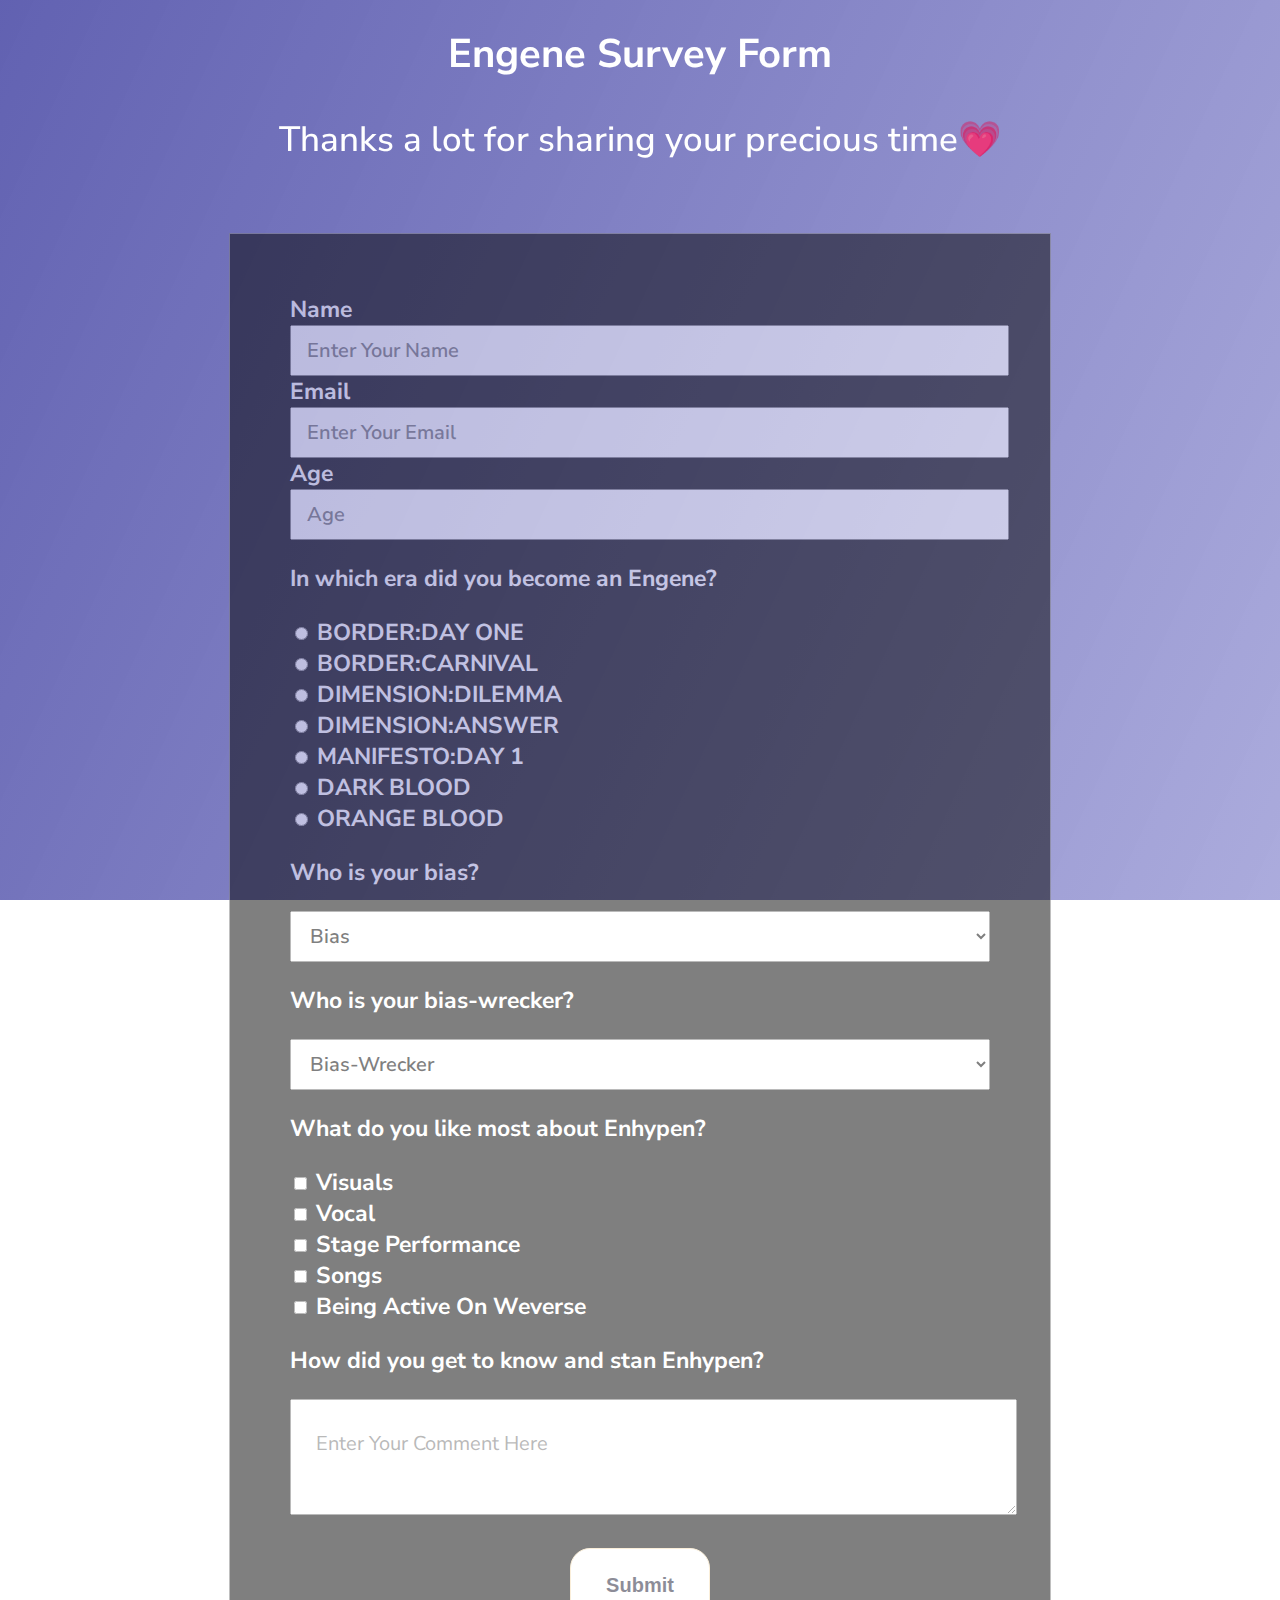
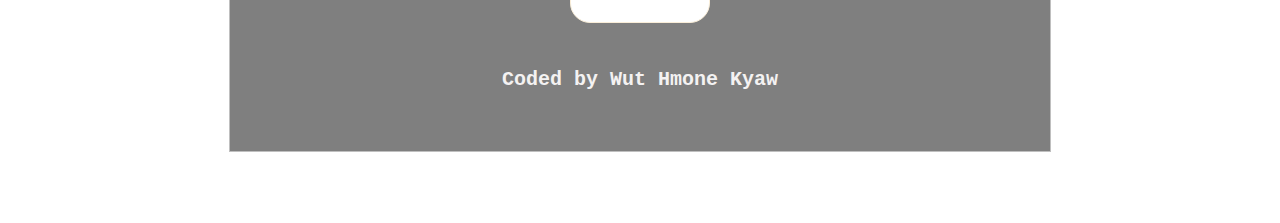
<file: Engene Survey Form/index.html>
<!DOCTYPE html>
<html lang="en">
  <head>
    <meta charset="UTF-8" />
    <meta name="viewport" content="width=device-width, initial-scale=1.0" />
    <title>1 2 Connect</title>
    <link rel="stylesheet" href="src/engene.css" />
    <link rel="preconnect" href="https://fonts.googleapis.com" />
    <link rel="preconnect" href="https://fonts.gstatic.com" crossorigin />
    <link rel="preconnect" href="https://fonts.googleapis.com" />
    <link rel="preconnect" href="https://fonts.gstatic.com" crossorigin />
    <link
      href="https://fonts.googleapis.com/css2?family=Nunito+Sans:ital,opsz,wght@0,6..12,200..1000;1,6..12,200..1000&family=Roboto+Slab:wght@100..900&display=swap"
      rel="stylesheet"
    />
  </head>
  <body>
    <header>
      <h1 class="title">Engene Survey Form</h1>
      <p class="description">Thanks a lot for sharing your precious time💗</p>
    </header>
    <form class="survey-form">
      <div class="form-group">
        <label for="name" id="name-label">Name</label>
        <br />
        <input
          id="name"
          name="name"
          type="text"
          class="form-control"
          placeholder="Enter Your Name"
          required
        />
      </div>

      <div class="form-group">
        <label for="email" id="email-label">Email</label>
        <br />
        <input
          id="email"
          name="email"
          type="email"
          class="form-control"
          placeholder="Enter Your Email"
          required
        />
      </div>

      <div class="form-group">
        <label for="number" id="number-label">Age</label>
        <br />
        <input
          id="number"
          name="age"
          type="number"
          class="form-control"
          placeholder="Age"
          max="100"
          min="0"
          required
        />
      </div>

      <div class="form-group">
        <p>In which era did you become an Engene?</p>

        <label>
          <input
            type="radio"
            name="era"
            class="input-radio"
            value="border:day-one"
          />
          BORDER:DAY ONE
        </label>
        <br />
        <label>
          <input
            type="radio"
            name="era"
            class="input-radio"
            value="border:carnival"
          />
          BORDER:CARNIVAL
        </label>
        <br />
        <label>
          <input
            type="radio"
            name="era"
            class="input-radio"
            value="dimension:dilemma"
          />
          DIMENSION:DILEMMA
        </label>
        <br />
        <label>
          <input
            type="radio"
            name="era"
            class="input-radio"
            value="dimension:answer"
          />
          DIMENSION:ANSWER
        </label>
        <br />
        <label>
          <input
            type="radio"
            name="era"
            class="input-radio"
            value="manifesto:day-1"
          />
          MANIFESTO:DAY 1
        </label>
        <br />
        <label>
          <input
            type="radio"
            name="era"
            class="input-radio"
            value="dark-blood"
          />
          DARK BLOOD
        </label>
        <br />
        <label>
          <input
            type="radio"
            name="era"
            class="input-radio"
            value="orange-blood"
          />
          ORANGE BLOOD
        </label>
      </div>

      <div class="form-group">
        <p>Who is your bias?</p>
        <select name="role" id="dropdown" class="form-control required">
          <option disabled selected value>Bias</option>
          <option value="yang-jungwon">Yang Jungwon</option>
          <option value="lee-heeseung">Lee Heeseung</option>
          <option value="jay">Jay</option>
          <option value="jake">Jake</option>
          <option value="park-sunghoon">Park Sunghoon</option>
          <option value="kim-sunoo">Kim Sunoo</option>
          <option value="niki">Niki</option>
        </select>
      </div>

      <div class="form-group">
        <p>Who is your bias-wrecker?</p>
        <select name="role" id="dropdown" class="form-control required">
          <option disabled selected value>Bias-Wrecker</option>
          <option value="yang-jungwon">Yang Jungwon</option>
          <option value="lee-heeseung">Lee Heeseung</option>
          <option value="jay">Jay</option>
          <option value="jake">Jake</option>
          <option value="park-sunghoon">Park Sunghoon</option>
          <option value="kim-sunoo">Kim Sunoo</option>
          <option value="niki">Niki</option>
        </select>
      </div>

      <div class="form-group">
        <p>What do you like most about Enhypen?</p>

        <label>
          <input
            name="prefer"
            value="visuals"
            type="checkbox"
            class="input-checkbox"
          />
          Visuals
        </label>
        <br />
        <label>
          <input
            name="prefer"
            value="vocal"
            type="checkbox"
            class="input-checkbox"
          />
          Vocal
        </label>
        <br />
        <label>
          <input
            name="prefer"
            value="stage-performance"
            type="checkbox"
            class="input-checkbox"
          />
          Stage Performance
        </label>
        <br />
        <label>
          <input
            name="prefer"
            value="song"
            type="checkbox"
            class="input-checkbox"
          />
          Songs
        </label>
        <br />
        <label>
          <input
            name="prefer"
            value="being-active-on-weverse"
            type="checkbox"
            class="input-checkbox"
          />
          Being Active On Weverse
        </label>
      </div>

      <div class="form-group">
        <p>How did you get to know and stan Enhypen?</p>
        <textarea
          name="comment"
          id="comments"
          class="input-textarea"
          placeholder="Enter Your Comment Here"
        ></textarea>
      </div>

      <div class="form-group">
        <button type="submit" id="submit" class="submit-button">Submit</button>
      </div>

      <footer>Coded by Wut Hmone Kyaw</footer>
    </form>
  </body>
</html>
</file>
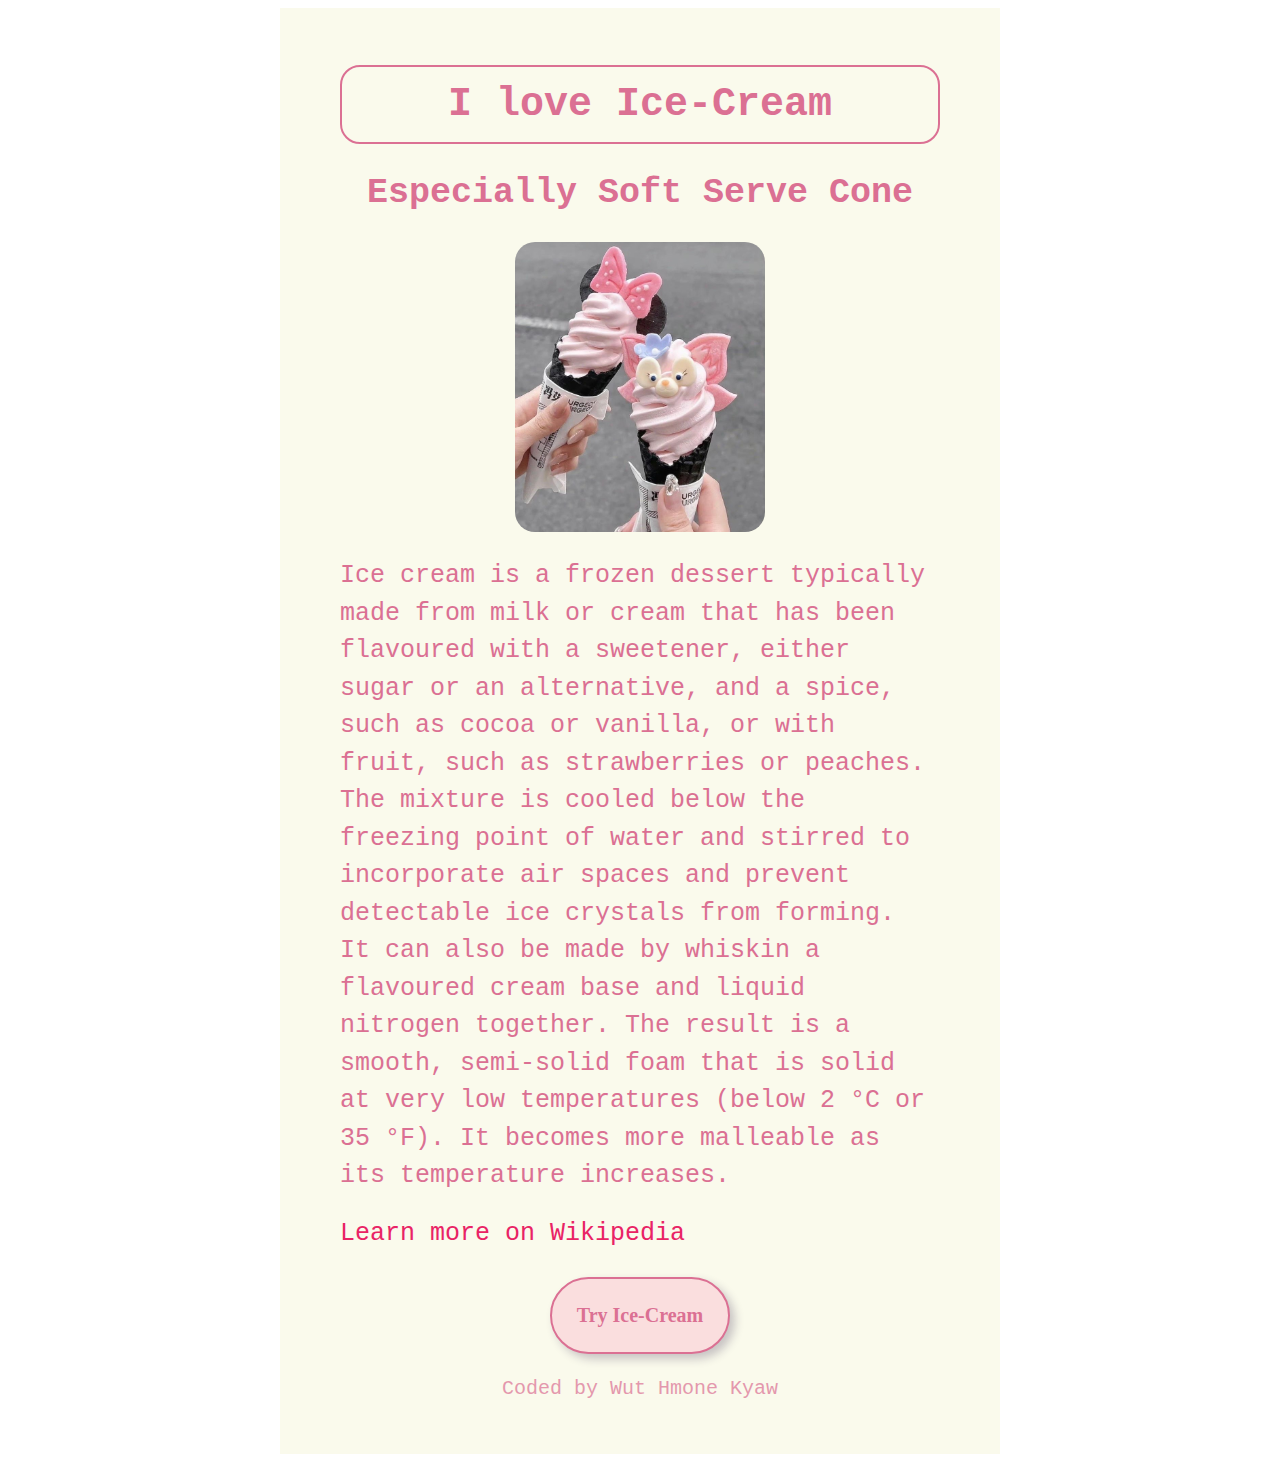
<file: Ice-Cream/index.html>
<!DOCTYPE html>
<html lang="en">
<head>
    <meta charset="UTF-8">
    <meta name="viewport" content="width=device-width, initial-scale=1.0">
    <title>Ice-Cream</title>
    <link rel="icon" type="image/x-icon" href="image/ice-cream.png">
    <link rel="stylesheet" href="src/icecream.css">
    <link rel="preconnect" href="https://fonts.googleapis.com">
<link rel="preconnect" href="https://fonts.gstatic.com" crossorigin>
   
</head>
<body>
    <div class="container">
    <h1>
        I love Ice-Cream
    </h1>
    <h2>
        Especially Soft Serve Cone
    </h2>
    <img src="image/sofrserve.jpg" alt="softserveconeicecream" width="250">
    <p>
        Ice cream is a frozen dessert typically made from milk or cream that has been flavoured with a sweetener, either sugar or an alternative, and a spice, such as cocoa or vanilla, or with fruit, such as strawberries or peaches.
        The mixture is cooled below the freezing point of water and stirred to incorporate air spaces and prevent detectable ice crystals from forming. It can also be made by whiskin a flavoured cream base and liquid nitrogen together.
        The result is a smooth, semi-solid foam that is solid at very low temperatures (below 2 °C or 35 °F). It becomes more malleable as its temperature increases.
        <br>
        <a href="https://en.m.wikipedia.org/wiki/Ice_cream" 
           target="_blank" class="learnmore">
           Learn more on Wikipedia
        </a>
    </p>
    <button>
        Try Ice-Cream
    </button>
    <p class="footer">
        Coded by Wut Hmone Kyaw
    </p>
    </div>
    <script src="src/icecream.js"></script>

</body>
</html>
</file>
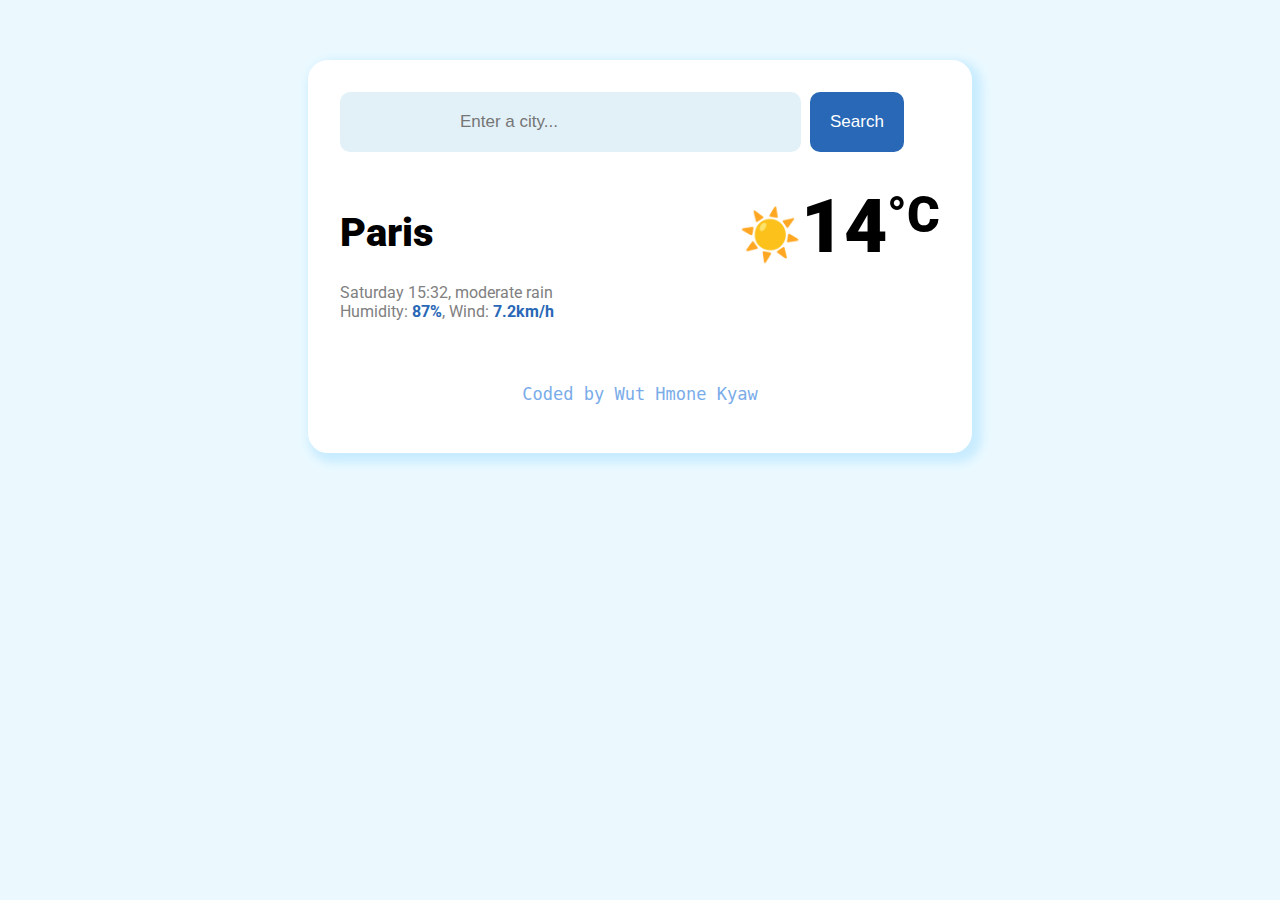
<file: PlusWeekTwo/index.html>
<!DOCTYPE html>
<html lang="en">
  <head>
    <meta charset="UTF-8" />
    <meta name="viewport" content="width=device-width, initial-scale=1.0" />
    <link rel="stylesheet" href="src/styles.css" />
    <link href="https://fonts.googleapis.com/css2?family=Roboto:wght@300;400&display=swap" rel="stylesheet">
    <title>My Weather Application</title>
  </head>

  <body>
    <div class="container">
      <header>
        <form>
          <input type="search" placeholder="Enter a city..." required class="box">
          <input type="submit" value="Search" class="button">
        </form>
      </header>

      <main>
        <div class="current-weather">
          <div>
            <h1>Paris</h1>

            <p class="sentence">
              Saturday 15:32, moderate rain <br />
              Humidity: <strong>87%</strong>, Wind: <strong>7.2km/h</strong>
            </p>
          </div>

          <div class="current-temperature"> <span>☀️</span>14<span class="degree">°C</span></div>
        </div>
      </main>

      <footer>
        <p>Coded by Wut Hmone Kyaw</p>
      </footer>
    </div>
  </body>
</html>
</file>
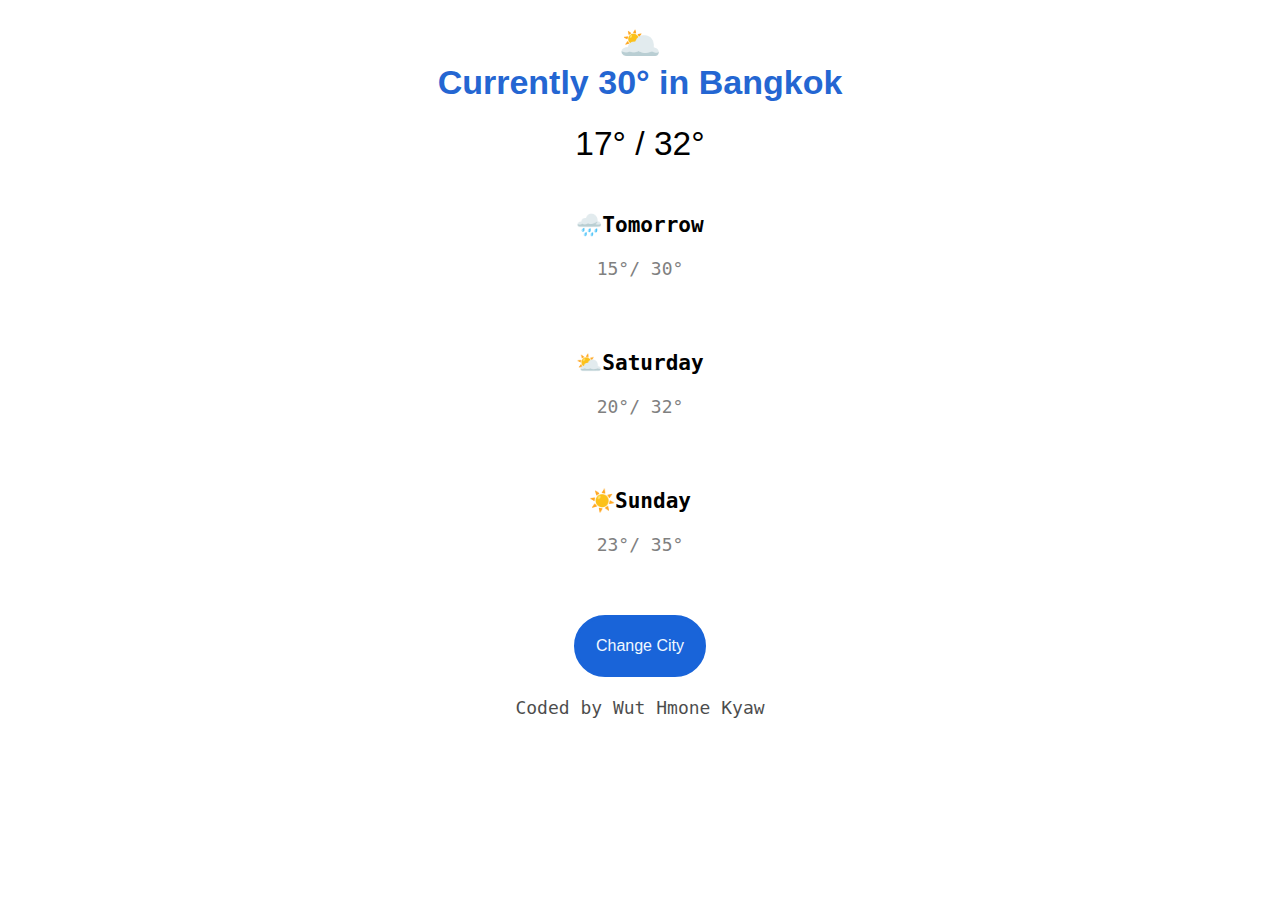
<file: Weatherforecast/index.html>
<!DOCTYPE html>
<html lang="en">
<head>
    <meta charset="UTF-8">
    <meta name="viewport" content="width=device-width, initial-scale=1.0">
    <title>Weather Forecast</title>
    <link rel="icon" type="image/x-icon" href="image/weather-app.png">
    <link rel="stylesheet" href="src/weatherforecast.css">
</head>
<body>

    <h1>🌥️<br>Currently 30° in Bangkok</h1>
    <h2> 17° / <strong>32°</strong></h2>
    <ul>
        <li>
            <h3>🌧️Tomorrow</h3><span>15°/ <strong>30°</strong></span>
        </li>
        <li>
            <h3>⛅Saturday</h3><span>20°/ <strong>32°</strong></span>
        </li>
        <li>
            <h3>☀️Sunday</h3> <span> 23°/ <strong>35°</strong></span>
        </li>
    </ul>
<button>Change City</button>
<div>Coded by Wut Hmone Kyaw</div>
    <script src="src/weatherforecast.js"></script>

  
</body>
</html>
</file>
<file: Engene Survey Form/src/engene.css>
body::before {
    content: '';
    position: fixed;
    top: 0;
    left: 0;
    height: 100%;
    width: 100%;
    z-index: -1;
    background: var(--color-darkblue);
    background-image: linear-gradient(115deg, rgba(58, 58, 158, 0.8), rgba(136, 136, 206, 0.7)), url(https://phinf.wevpstatic.net/MjAyMzExMDJfMjE4/MDAxNjk4OTI3MzM0NjM1.KDVLyePZnGjYFlcefCgzXagSlJa7FcVR7YsBu1wkB_Eg.upPBfC2UnbCJXChGQtyLqLuaNS1MTmI4N7Sh5DSyXRAg.JPEG/a55a9a2d-a55a-405f-91b4-85b5347e4542.jpeg?type=e1920);
    background-size: cover;
    background-repeat: no-repeat;
    background-position: center;
}


body {
  background-image: url("https://phinf.wevpstatic.net/MjAyMzExMDJfMjE4/MDAxNjk4OTI3MzM0NjM1.KDVLyePZnGjYFlcefCgzXagSlJa7FcVR7YsBu1wkB_Eg.upPBfC2UnbCJXChGQtyLqLuaNS1MTmI4N7Sh5DSyXRAg.JPEG/a55a9a2d-a55a-405f-91b4-85b5347e4542.jpeg?type=e1920");
  background-position: center;
  background-repeat: no-repeat;
  background-size: cover;
  color: var(--color-white);
}
header{
  color: white;
}
footer {
  text-align: center;
  font-family: monospace;
  font-size: 20px;
  color: rgb(233, 230, 230);
  margin-top: 45px;
}

.title {
  font-size: 40px;
  text-align: center;
  font-family: nunito sans;

}
.description {
  font-size: 35px;
  font-family: nunito sans;
  text-align: center;

  font-weight: 500;
}

.survey-form {
  border: 1px solid grey;
  margin: 70px auto;
  width: 700px;
  padding: 60px;
  font-family: nunito sans;
  background-color:#000000 ;
  font-size: 23px;
  font-weight: 700;
  opacity: 0.50;
  color:white;

}
.form-control {
  padding: 10px 0px 10px 15px;
  font-family: nunito sans;
  font-size: 20px;
  font-weight: 600;
  width: 100%;
 
}
.input-textarea {
  padding: 30px 0px 30px 25px;
  font-family: nunito sans;
  font-size: 20px;
  width: 100%;
  resize: vertical;
 
}
.submit-button {
  display: block;
  margin: 0 auto;
  margin-top: 25px;
  padding: 25px 35px 25px;
  font-size: 20px;
  border-radius: 20px;
  border: 1px solid wheat;
  color:#1b1b32;
  background-color:white;
  font-weight: 700;
}
</file>
<file: Ice-Cream/src/icecream.css>
h1 {
    text-align: center;
    color: palevioletred;
    border: 2px solid palevioletred;
    border-radius: 20px;
    padding: 15px;
    font-size: 40px;
    font-family: monospace;
}

h2 {
    text-align: center;
    color: palevioletred;
    font-size: 35px;
    font-family: monospace;
    
}

img {
    margin: 0 auto;
    display: block;
    max-width: 100%;
    border-radius: 20px;
}

p {
    line-height: 1.5;
    font-size: 25px;
    color: palevioletred;
    font-family: monospace;
}

button {
    color: palevioletred;
    background-color: rgb(250, 222, 222);
    font-size: 20px;
    font-family: cursive;
    font-weight: 700;
    margin: 20px auto;
    display: block;
    padding: 25px;
    border: 2px solid;
    border-radius: 40px;
    box-shadow: 5px 5px 10px rgb(199, 195, 195);
    transition: all 150ms ease-in-out;
}

button:hover {
    transition: all 200ms ease-in-out;
    background-color: rgb(37, 34, 34);
    color: palevioletred;
    cursor: pointer;
}

.container {
    margin: 0 auto;
    display: block;
    padding: 30px 60px;
    max-width: 600px;
    background-color: #fafaec;
}

.learnmore {
    display: block;
    margin-top: 20px;
    text-decoration: none;
    color: rgb(233, 35, 101);
}

.learnmore:hover {
    text-decoration: underline;
}

.footer {
    font-size: 20px;
    opacity: 0.7;
    text-align: center;
    font-family: monospace;

}
</file>
<file: PlusWeekTwo/src/styles.css>
body{
    background-color:#ebf9ff;
}
h1{
    font-size: 40px;
    font-weight:900;
}
main{
    padding: 30px 0px;
    
}

footer{
    color:#7aace9;
    font-family:monospace;
    font-size: 17px;
    text-align: center;
    margin-top:15px;
}

strong{
    color: #2868b6;
}
span{
    font-size:50px;
    
}
.degree{
    position: relative;
    bottom: 20px;

}

.container {
    background-color: white;
    border: 2px solid white;
    border-radius: 20px;
    margin: 60px auto;
    padding: 30px;
    max-width: 600px;
    box-shadow: 5px 5px 10px 5px #c9ecff;
    font-family: roboto;

}
.box{
    background-color:#e2f1f8;
    border: none;
    border-radius: 10px;
    padding: 20px 120px;
    margin-right: 5px;
    font-size: 17px;
    
}
.button{
    background-color:#2868b6;
    border: none;
    border-radius: 10px;
    padding: 20px;
    font-size: 17px;
    color:white;
    }

.current-weather{
    display: flex;
    justify-content: space-between;
}
.current-temperature{
    font-size: 75px;
    font-weight: 900;
}
.sentence{
    color: gray;
}
</file>
<file: Weatherforecast/src/weatherforecast.css>
h1 {
    text-align: center;
    color: #2466D2;
    font-size: 34px;
    font-family: Helvetica, Arial, sans-serif;
    font-weight: 700;
}

h2 {
    text-align: center;
    font-size: 33.5px;
    font-family: Helvetica, Arial, sans-serif;
    ;
    font-weight: 300;
    margin: 0;
}

ul {
    list-style-type: none;
    text-align: center;
    padding: 0;
    font-size: 18px;
    font-weight: 300;
    font-family: monospace;
}

button {
    display: block;
    background-color: #1964D9;
    padding: 1.2em;
    border: solid #1964D9;
    border-radius: 40px;
    color: aliceblue;
    font-size: 16px;
    font-family: sans-serif;
    margin: 20px auto;

}

li {
    margin: 0px 300px 0px 300px;
    padding: 10px 0px 40px 0px;
    border-radius: 20px;

}

span {
    color: grey;
}

div {
    font-size: 18px;
    opacity: 0.7;
    text-align: center;
    font-family: monospace;
}

button:hover {
    transition: all 200ms ease-in-out;
    background-color: white;
    color: #1964D9;
}

li:hover {
    background-color: #FFFBEF;
}
</file>
